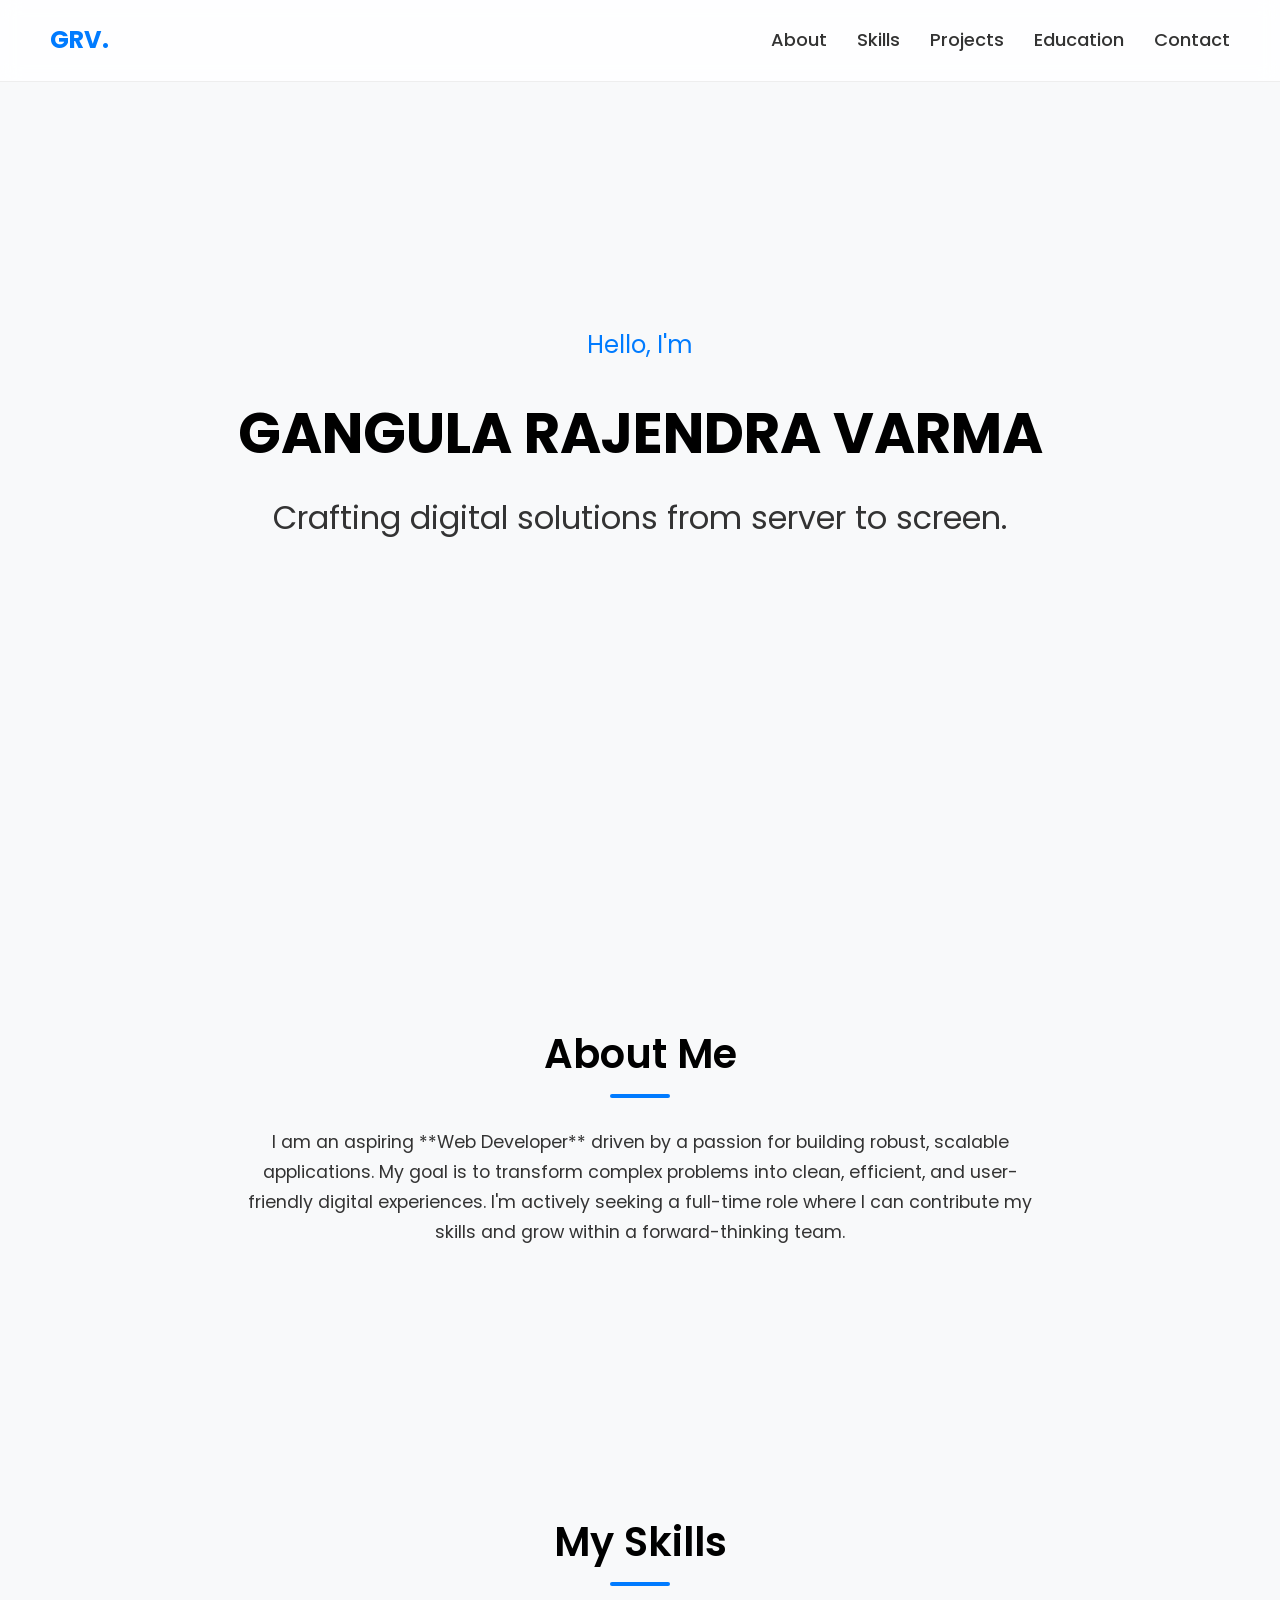
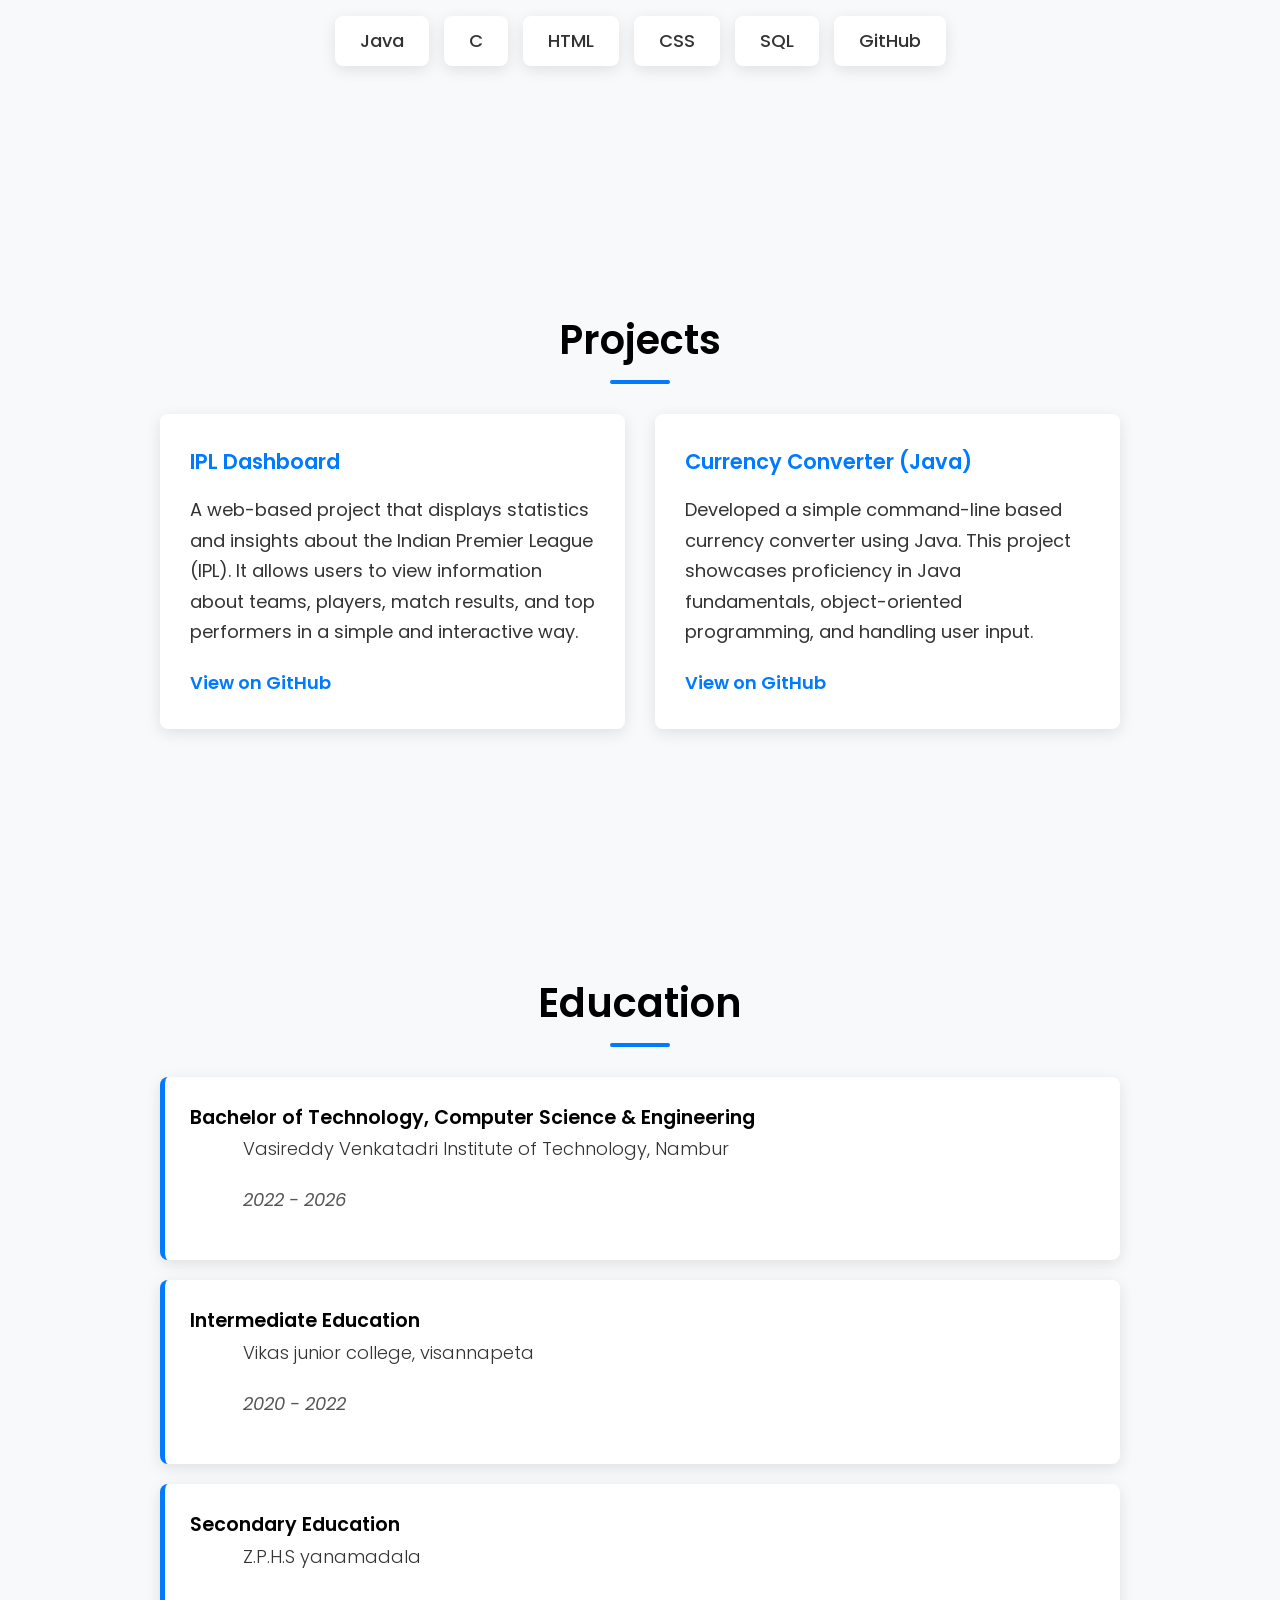
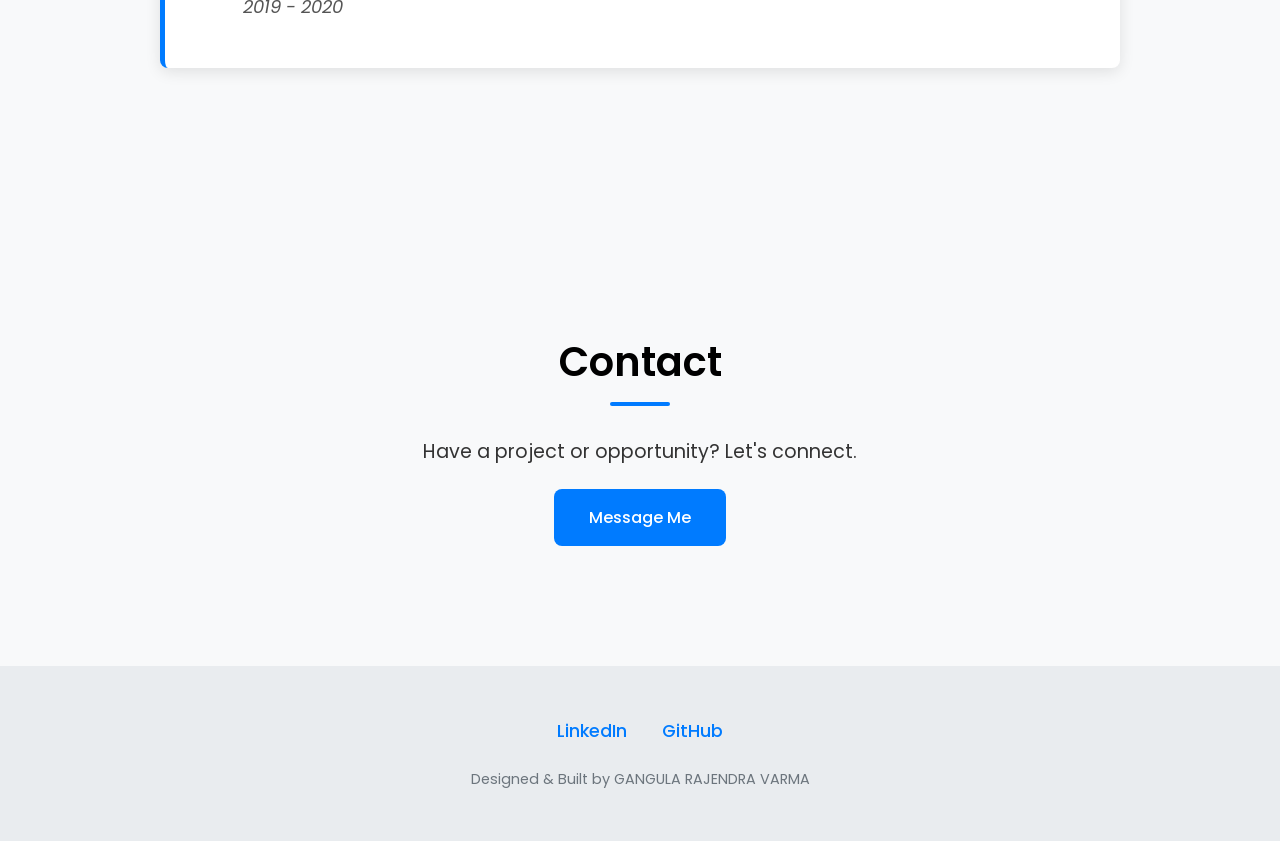
<file: index.html>
<!DOCTYPE html>
<html lang="en">
<head>
    <meta charset="UTF-8">
    <meta name="viewport" content="width=device-width, initial-scale=1.0">
    <meta name="google-site-verification" content="your-verification-code" />

    <title>GANGULA RAJENDRA VARMA | Web Developer</title>
    <link rel="stylesheet" href="styles.css">
    <link rel="preconnect" href="https://fonts.googleapis.com">
    <link rel="preconnect" href="https://fonts.gstatic.com" crossorigin>
    <link href="https://fonts.googleapis.com/css2?family=Poppins:wght@300;400;600;700&display=swap" rel="stylesheet">
</head>
<body>

    <header>
        <div class="logo">GRV.</div>
        <nav>
            <ul>
                <li><a href="#about">About</a></li>
                <li><a href="#skills">Skills</a></li>
                <li><a href="#projects">Projects</a></li>
                <li><a href="#education">Education</a></li>
                <li><a href="#contact">Contact</a></li>
            </ul>
        </nav>
    </header>

    <main>
        <section id="intro">
            <div class="intro-content">
                <p class="intro-hello">Hello, I'm</p>
                <h1>GANGULA RAJENDRA VARMA</h1>
                <h2>Crafting digital solutions from server to screen.</h2>
            </div>
        </section>

        <section id="about">
            <div class="section-content">
                <h2>About Me</h2>
                <p>I am an aspiring **Web Developer** driven by a passion for building robust, scalable applications. My goal is to transform complex problems into clean, efficient, and user-friendly digital experiences. I'm actively seeking a full-time role where I can contribute my skills and grow within a forward-thinking team.</p>
            </div>
        </section>

        <section id="skills">
             <div class="section-content">
                <h2>My Skills</h2>
                <div class="skills-container">
                    <div class="skill-item">Java</div>
                    <div class="skill-item">C</div>
                    <div class="skill-item">HTML</div>
                    <div class="skill-item">CSS</div>
                    <div class="skill-item">SQL</div>
                    <div class="skill-item">GitHub</div>
                </div>
            </div>
        </section>

        <section id="projects">
            <div class="section-content">
                <h2>Projects</h2>
                <div class="projects-container">
                    <div class="project-card">
                        <h3>IPL Dashboard</h3>
                        <p>A web-based project that displays statistics and insights about the Indian Premier League (IPL). It allows users to view information about teams, players, match results, and top performers in a simple and interactive way.</p>
                        <div class="project-links">
                            <a href="https://github.com/Rajendra339" target="_blank">View on GitHub</a>
                        </div>
                    </div>
                    <div class="project-card">
                        <h3>Currency Converter (Java)</h3>
                        <p>Developed a simple command-line based currency converter using Java. This project showcases proficiency in Java fundamentals, object-oriented programming, and handling user input.</p>
                        <div class="project-links">
                            <a href="https://github.com/Rajendra339" target="_blank">View on GitHub</a>
                        </div>
                    </div>
                </div>
            </div>
        </section>

        <section id="education">
            <div class="section-content">
                <h2>Education</h2>
                 <div class="education-entry">
                    <h3>Bachelor of Technology, Computer Science & Engineering</h3>
                    <p class="institution">Vasireddy Venkatadri Institute of Technology, Nambur</p>
                    <p class="date">2022 - 2026</p>
                </div>
                <div class="education-entry">
                    <h3>Intermediate Education</h3>
                    <p class="institution">Vikas junior college, visannapeta</p>
                    <p class="date">2020 - 2022</p>
                </div>
                 <div class="education-entry">
                    <h3>Secondary Education</h3>
                    <p class="institution">Z.P.H.S yanamadala</p>
                    <p class="date">2019 - 2020</p>
                </div>
            </div>
        </section>

        <section id="contact">
            <div class="section-content">
                <h2>Contact</h2>
                <p class="contact-pitch">Have a project or opportunity? Let's connect.</p>
                <a href="mailto:rajendravarmagangula@gmail.com" class="cta-button">Message Me</a>
            </div>
        </section>
    </main>

    <footer>
        <div class="social-links">
            <a href="http://www.linkedin.com/in/rajendra-varma-gangula-990882269" target="_blank">LinkedIn</a>
            <a href="https://github.com/Rajendra339" target="_blank">GitHub</a>
        </div>
        <p>Designed & Built by GANGULA RAJENDRA VARMA</p>
    </footer>

</body>
</html>
</file>
<file: styles.css>
/* --- General Styling --- */
:root {
    --primary-color: #007BFF;
    --primary-hover-color: #0056b3;
    --background-color: #f8f9fa;
    --text-color: #333;
    --heading-color: #000;
    --card-bg: #ffffff;
    --shadow: 0 4px 15px rgba(0,0,0,0.1);
    --border-radius: 8px;
}

* {
    margin: 0;
    padding: 0;
    box-sizing: border-box;
}

html {
    scroll-behavior: smooth;
}

body {
    background-color: var(--background-color);
    color: var(--text-color);
    font-family: 'Poppins', sans-serif;
    line-height: 1.7;
    font-size: 18px;
}

/* --- Layout & Sections --- */
main {
    padding: 0 20px;
}

section {
    max-width: 1000px;
    margin: 0 auto;
    padding: 120px 20px;
}

.section-content {
    text-align: center;
}

h1, h2, h3 {
    color: var(--heading-color);
    font-weight: 600;
}

h1 {
    font-size: 3.5rem;
    font-weight: 700;
}

h2 {
    font-size: 2.5rem;
    margin-bottom: 40px;
    position: relative;
    display: inline-block;
}

h2::after {
    content: '';
    position: absolute;
    bottom: -10px;
    left: 50%;
    transform: translateX(-50%);
    width: 60px;
    height: 4px;
    background-color: var(--primary-color);
    border-radius: 2px;
}

a {
    color: var(--primary-color);
    text-decoration: none;
    transition: color 0.3s ease;
}

a:hover {
    color: var(--primary-hover-color);
}

p {
    max-width: 800px;
    margin: 0 auto 20px auto;
}

/* --- Header & Navigation --- */
header {
    display: flex;
    justify-content: space-between;
    align-items: center;
    padding: 20px 50px;
    position: fixed;
    width: 100%;
    top: 0;
    background-color: rgba(255, 255, 255, 0.85);
    backdrop-filter: blur(10px);
    z-index: 100;
    border-bottom: 1px solid #eee;
}

.logo {
    font-size: 1.5rem;
    font-weight: 700;
    color: var(--primary-color);
}

nav ul {
    list-style-type: none;
    display: flex;
}

nav ul li {
    margin-left: 30px;
}
nav ul li a {
    color: var(--text-color);
    font-weight: 500;
    transition: color 0.3s ease;
}
nav ul li a:hover {
    color: var(--primary-color);
}

/* --- Intro Section --- */
#intro {
    min-height: 100vh;
    display: flex;
    align-items: center;
    justify-content: center;
    text-align: center;
}
.intro-hello {
    font-size: 1.5rem;
    color: var(--primary-color);
}
#intro h2 {
    font-size: 2rem;
    color: var(--text-color);
    font-weight: 400;
    margin: 10px 0 30px 0;
}
#intro h2::after {
    display: none;
}

.cta-button {
    display: inline-block;
    background-color: var(--primary-color);
    color: white;
    padding: 15px 35px;
    border-radius: var(--border-radius);
    transition: background-color 0.3s ease, transform 0.3s ease;
    font-size: 1rem;
    font-weight: 500;
}

.cta-button:hover {
    background-color: var(--primary-hover-color);
    color: white;
    transform: translateY(-3px);
}

/* --- About Section --- */
#about p {
    font-size: 1.1rem;
}

#about strong {
    color: var(--primary-color);
    font-weight: 600;
}

/* --- Skills --- */
.skills-container {
    display: flex;
    flex-wrap: wrap;
    justify-content: center;
    gap: 15px;
}
.skill-item {
    background-color: var(--card-bg);
    padding: 10px 25px;
    border-radius: var(--border-radius);
    box-shadow: var(--shadow);
    font-weight: 500;
}

/* --- Projects --- */
.projects-container {
    display: grid;
    grid-template-columns: 1fr 1fr;
    gap: 30px;
    text-align: left;
}
.project-card {
    background-color: var(--card-bg);
    padding: 30px;
    border-radius: var(--border-radius);
    box-shadow: var(--shadow);
    transition: transform 0.3s ease, box-shadow 0.3s ease;
}
.project-card:hover {
    transform: translateY(-5px);
    box-shadow: 0 8px 25px rgba(0,0,0,0.15);
}
.project-card h3 {
    color: var(--primary-color);
    margin-bottom: 15px;
}
.project-links {
    margin-top: 20px;
    font-weight: 600;
}

/* --- Education --- */
.education-entry {
    background-color: var(--card-bg);
    padding: 25px;
    border-radius: var(--border-radius);
    box-shadow: var(--shadow);
    margin-bottom: 20px;
    text-align: left;
    border-left: 5px solid var(--primary-color);
}
.education-entry h3 {
    font-size: 1.2rem;
}
.education-entry .institution {
    font-weight: 300;
}
.education-entry .date {
    font-style: italic;
    color: #555;
    margin-top: 5px;
}

/* --- Contact --- */
.contact-pitch {
    font-size: 1.2rem;
}

/* --- Footer --- */
footer {
    text-align: center;
    padding: 50px 20px;
    background-color: #e9ecef;
}
.social-links a {
    margin: 0 15px;
    font-size: 1.1rem;
    font-weight: 500;
}
footer p {
    margin-top: 20px;
    font-size: 0.9rem;
    color: #6c757d;
    margin-bottom: 0;
}

/* --- Responsive Design --- */
@media (max-width: 992px) {
    h1 { font-size: 2.8rem; }
    h2 { font-size: 2.2rem; }
    section { padding: 100px 20px; }
    .projects-container { grid-template-columns: 1fr; }
}

@media (max-width: 768px) {
    body { font-size: 16px; }
    h1 { font-size: 2.2rem; }
    h2 { font-size: 1.8rem; }
    header { padding: 20px; }
    nav ul { display: none; } /* Simple approach for mobile nav */
    .section-content { text-align: center; }
    .education-entry { text-align: center; border-left: none; }
}
</file>
